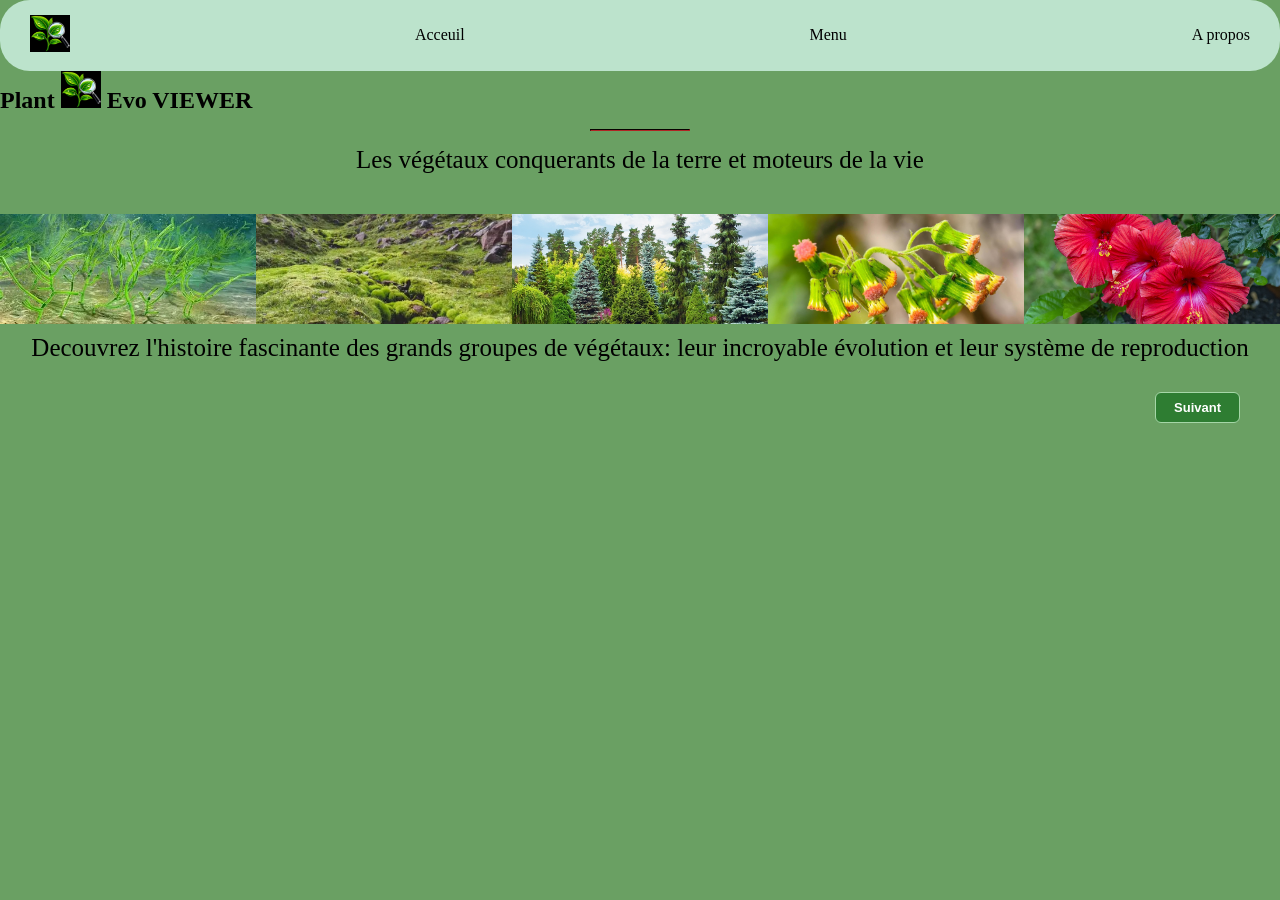
<file: index.html>
<!DOCTYPE html>
<html lang ="fr">
<head>
<meta charset="UTF-8">
<meta name="viewport" content ="width=device-width, initial-scale=1.0">
<link rel="stylesheet" href="style.css">
</head>
<body>

    <header>
    <!--le logo en premier lieu et les liens de navigation-->
    <nav class="navbar">  
     <ul class="barre">
      <li><img src="image FIGMAGE/logo plant evo.jpeg" alt="logo" width="40px"></li>
      <li> <a href ="index.html">Acceuil</a></li>
      <li><a href = "menu.html">Menu</a></li>
      <li><a href= "apropos.html">A propos</a></li>
   </ul>
    </nav>
    </header>

      <main>

       <!--Titre logo de la page-->
       <section class="titre-page"
        <center>
          <h1 class="logo">
        Plant <img src="image FIGMAGE/logo plant evo.jpeg" alt="logo" width="40px"> Evo VIEWER
          </h1> 
        </center>

        <center>
          <hr class=" trait-court">  <!--mettre un trait-->
        </center>

        <center>
          <p> Les végétaux conquerants de la terre et moteurs de la vie </p>
        </center> 
    </section>

      <!-- les photos-->
     <section class="photos">
    <img src="image FIGMAGE/algue.webp " width="150px">
    <img src="image FIGMAGE/les mousses.jpeg  "width="150px">
    <img src="image FIGMAGE/conifere.jpg " width="150px">
    <img src="image FIGMAGE/graminé.jpg "width="150px">
    <img src="image FIGMAGE/dicotyledon.jpg"width="150px">
    </section>
    
    <!--Description-->
    <section class="presentation ">
     <center>
     <p classe="description">
    Decouvrez l'histoire fascinante des grands groupes de végétaux:
    leur incroyable évolution et leur système de reproduction
     </p>
     </center>
     </section>

     </main>
     <footer>
      <!--bouton menu et suivant-->
         <a href ="menu.html"class="bouton-suivant">Suivant </a>
      </footer>
    </body>
    </html>
</file>
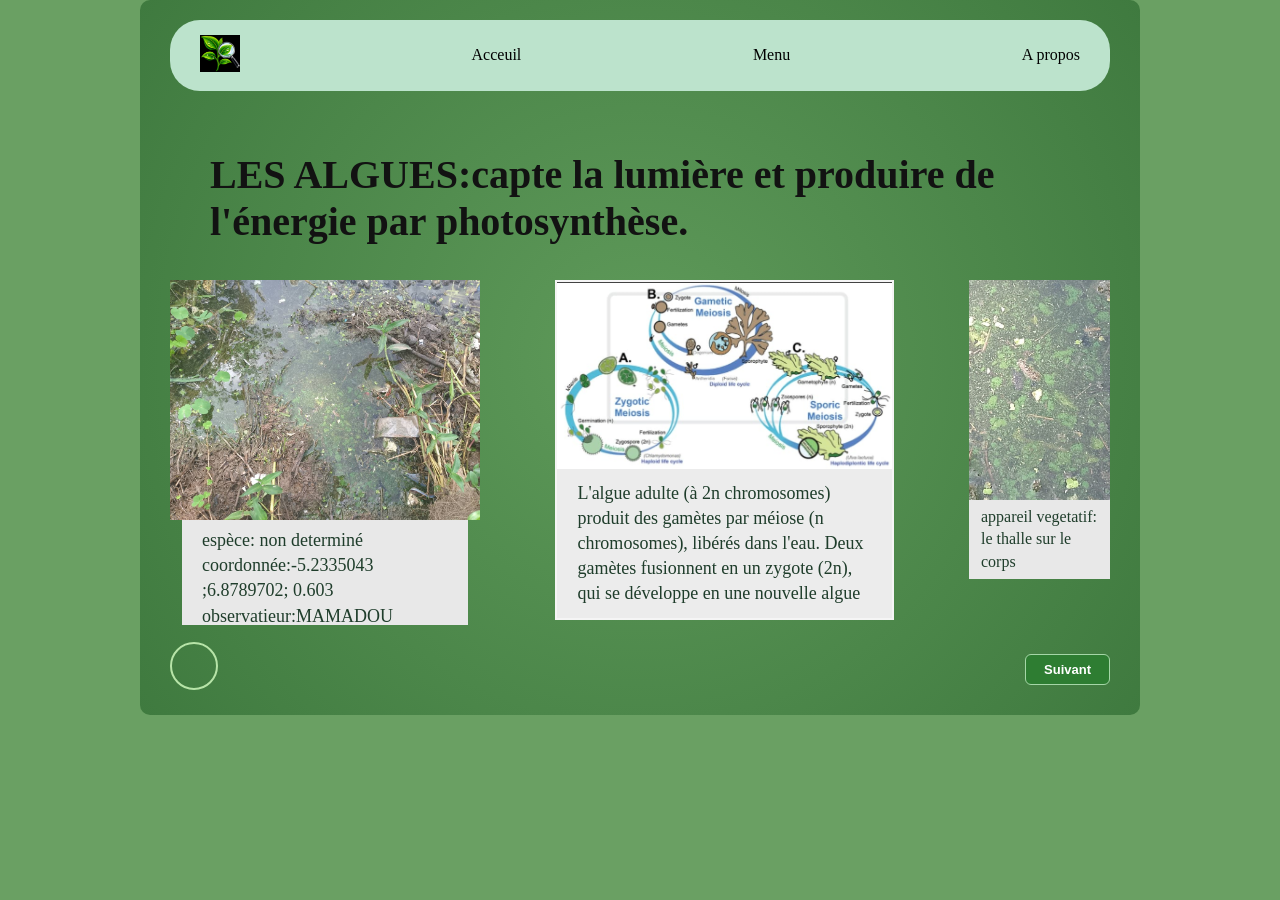
<file: algue.html>
<!DOCTYPE html>
<html lang ="fr">
<head>
<meta charset="UTF-8">
<meta name="viewport" content ="width=device-width, initial-scale=1.0">
<link rel="stylesheet" href="style.css">
</head>
<body>
    <title>Les algues</title>
  <link rel="stylesheet" href="style.css">
</head>
<body class="fiche">
  <div class="page">

    <header>
      <!-- la barre de navigation -->
      <ul class="barre">
        <li><img src="image FIGMAGE/logo plant evo.jpeg" alt="logo" width="40px"></li>
        <li><a href="index.html">Acceuil</a></li>
        <li><a href="menu.html">Menu</a></li>
        <li><a href="apropos.html">A propos</a></li>
      </ul>
    </header>

    <main>
      <h1>LES ALGUES:capte la lumière et produire de l'énergie par photosynthèse.</h1>

      <section class="rangee">

        <!-- photo 1 : observation -->
        <div class="photo photo-observation">
          <img src="image FIGMAGE/photo de algue.jpeg" alt="algues observées" width="140px">
          <p>
            espèce: non determiné<br>
            coordonnée:-5.2335043 ;6.8789702; 0.603<br>
            observatieur:MAMADOU Evelyne<br>
            date et heure:2026/11/21:10H52
          </p>
        </div>

        <!-- photo 2 : cycle de reproduction -->
        <div class="photo photo-cycle">
          <img src="image FIGMAGE/cycle de reproduction de l'algue.jpeg" alt="cycle de reproduction des algues" width="140px">
          <p>L'algue adulte (à 2n chromosomes) produit des gamètes par méiose (n chromosomes), libérés dans l'eau. 
            Deux gamètes fusionnent en un zygote (2n), qui se développe en une nouvelle algue
        </p>
        </div>

        <!-- photo 3 : appareil végétatif -->
        <div class="photo photo-appareil">
          <img src="image FIGMAGE/appareil vegetatif algues.jpeg" alt="appareil végétatif" width="140px">
          <p>appareil vegetatif: le thalle sur le corps</p>
        </div>

      </section>
    </main>

    <footer>
      <a href="menu.html" class="bouton-retour" title="Retour"></a>
      <a href="mousse.html" class="bouton-suivant">Suivant</a>
    </footer>

  </div>
</body>
</html>
</file>
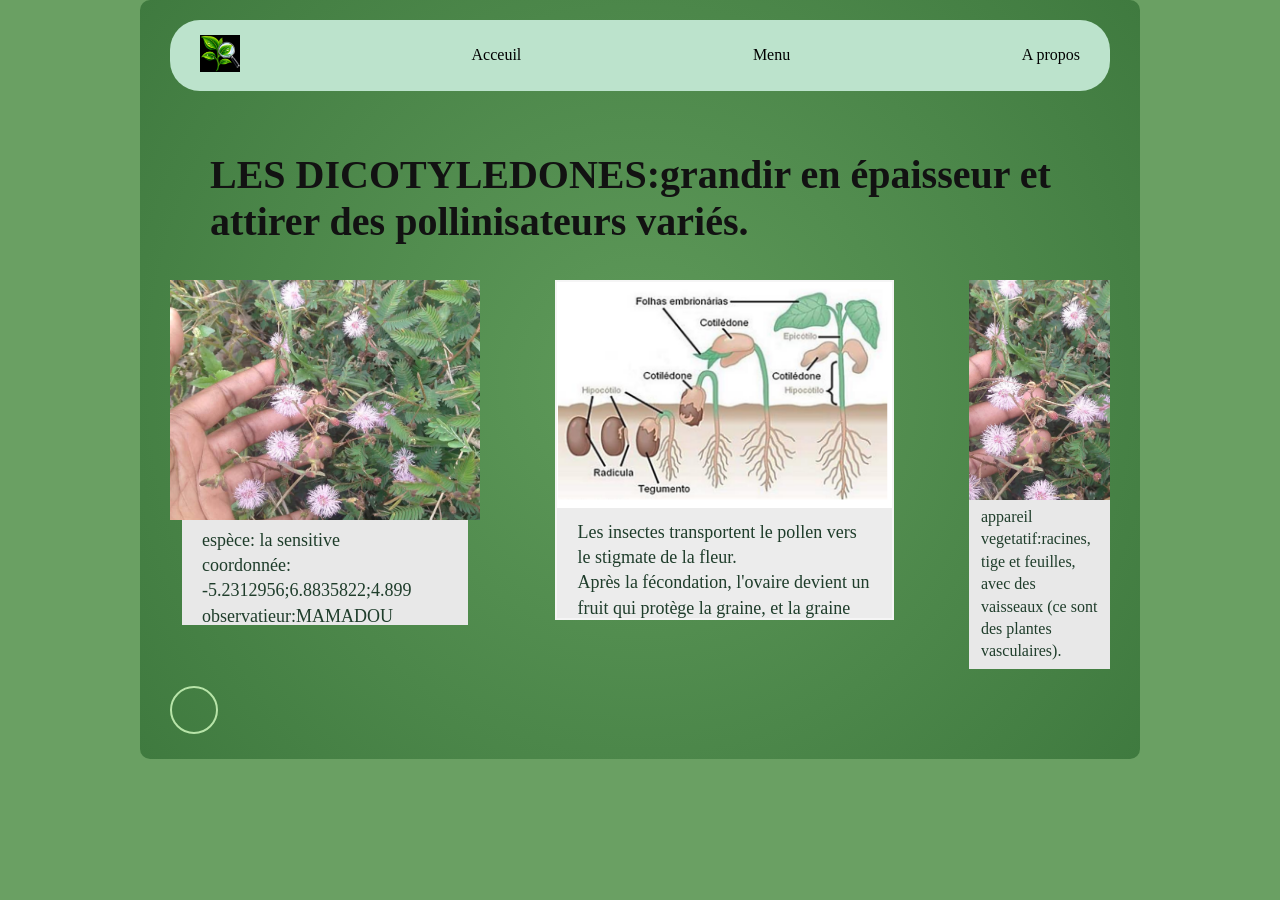
<file: dicotyledones.html>
<!DOCTYPE html>
<html lang ="fr">
<head>
<meta charset="UTF-8">
<meta name="viewport" content ="width=device-width, initial-scale=1.0">
<link rel="stylesheet" href="style.css">
</head>
<body>
    <title>LES DICOTYLEDONES </title>
  <link rel="stylesheet" href="style.css">
</head>
<body class="fiche">
  <div class="page">

    <header>
      <!-- la barre de navigation -->
      <ul class="barre">
        <li><img src="image FIGMAGE/logo plant evo.jpeg" alt="logo" width="40px"></li>
        <li><a href="index.html">Acceuil</a></li>
        <li><a href="menu.html">Menu</a></li>
        <li><a href="apropos.html">A propos</a></li>
      </ul>
    </header>

    <main>
      <h1>LES DICOTYLEDONES:grandir en épaisseur et attirer des pollinisateurs variés.</h1>

      <section class="rangee">

        <!-- photo 1 : observation -->
        <div class="photo photo-observation">
          <img src="image FIGMAGE/photo de dycotyledon rose.jpeg" alt="dycotyledone observée" width="140px">
          <p>
            espèce: la sensitive<br>
            coordonnée: -5.2312956;6.8835822;4.899<br>
            observatieur:MAMADOU Evelyne<br>
            date et heure:2026/11/21:10H09
          </p>
        </div>

        <!-- Photo 2 : cycle de reproduction -->
        <div class="photo photo-cycle">
          <img src="image FIGMAGE/cycle de reproduction des dicotylédones.png" alt="cycle de reproduction des dicotyledones" width="140px">
          <p>
            Les insectes transportent le pollen vers le stigmate de la fleur.<br>
             Après la fécondation, l'ovaire devient un fruit qui protège la graine, et la graine donne une nouvelle plante..
             </p>
        </div>
    

        <!-- photo 3 : appareil végétatif -->
        <div class="photo photo-appareil">
          <img src="image FIGMAGE/appareil vegetatif dicotyledones.jpeg" alt="appareil végétatif"  width="140px">
          <p>appareil vegetatif:racines, tige et feuilles, avec des vaisseaux (ce sont des plantes vasculaires).</p>
        </div>

      </section>
    </main>

    <footer>
      <a href="menu.html" class="bouton-retour" title="Retour"></a>
    </footer>

  </div>
</body>
</html>
</file>
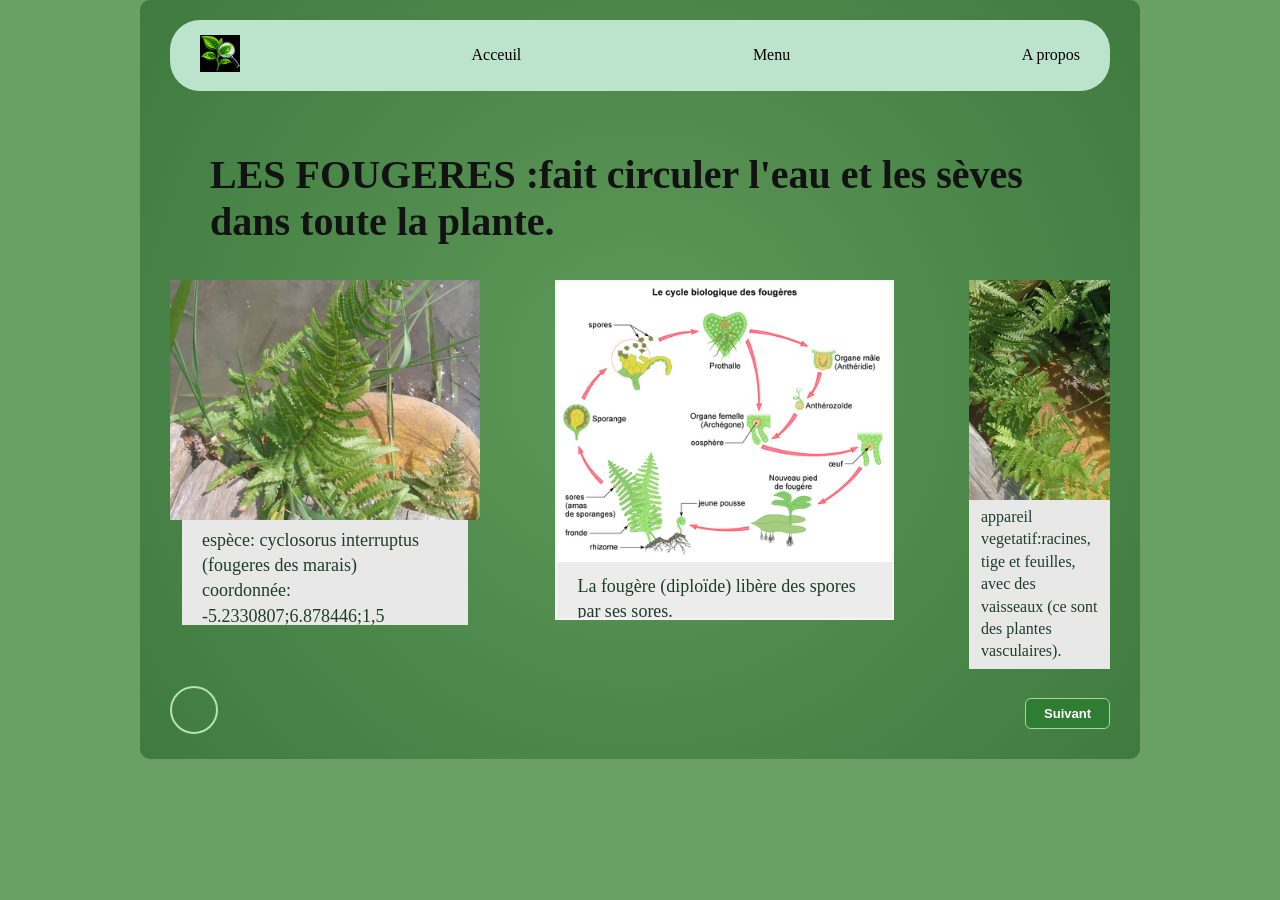
<file: fougere.html>
<!DOCTYPE html>
<html lang ="fr">
<head>
<meta charset="UTF-8">
<meta name="viewport" content ="width=device-width, initial-scale=1.0">
<link rel="stylesheet" href="style.css">
</head>
<body>
    <title>Les fougeres </title>
  <link rel="stylesheet" href="style.css">
</head>
<body class="fiche">
  <div class="page">

    <header>
      <!-- la barre de navigation -->
      <ul class="barre">
        <li><img src="image FIGMAGE/logo plant evo.jpeg" alt="logo" width="40px"></li>
        <li><a href="index.html">Acceuil</a></li>
        <li><a href="menu.html">Menu</a></li>
        <li><a href="apropos.html">A propos</a></li>
      </ul>
    </header>

    <main>
      <h1>LES FOUGERES :fait circuler l'eau et les sèves dans toute la plante.</h1>

      <section class="rangee">

        <!-- photo 1 : observation -->
        <div class="photo photo-observation">
          <img src="image FIGMAGE/photo de fougère.jpeg" alt="fougeres observées" width="140px">
          <p>
            espèce: cyclosorus interruptus (fougeres des marais)<br>
            coordonnée: -5.2330807;6.878446;1,5<br>
            observatieur:MAMADOU Evelyne<br>
            date et heure:2026/11/21:11H03
          </p>
        </div>

        <!-- Photo 2 : cycle de reproduction -->
        <div class="photo photo-cycle">
          <img src="image FIGMAGE/cycle de reproduction des fougeres.png" alt="cycle de reproduction des fougeres" width="140px">
          <p>
            La fougère (diploïde) libère des spores par ses sores.<br>
            Une spore donne un petit prothalle en forme de cœur, où les gamètes se rejoignent dans l'eau pour former une nouvelle fougère.

            </p>
        </div>

        <!-- photo 3 : appareil végétatif -->
        <div class="photo photo-appareil">
          <img src="image FIGMAGE/appareil vegetatif de la fougere.jpeg" alt="appareil végétatif"  width="140px">
          <p>appareil vegetatif:racines, tige et feuilles, avec des vaisseaux (ce sont des plantes vasculaires).</p>
        </div>

      </section>
    </main>

    <footer>
      <a href="menu.html" class="bouton-retour" title="Retour"></a>
      <a href="gymnosperme.html" class="bouton-suivant">Suivant</a>
    </footer>

  </div>
</body>
</html>
</file>
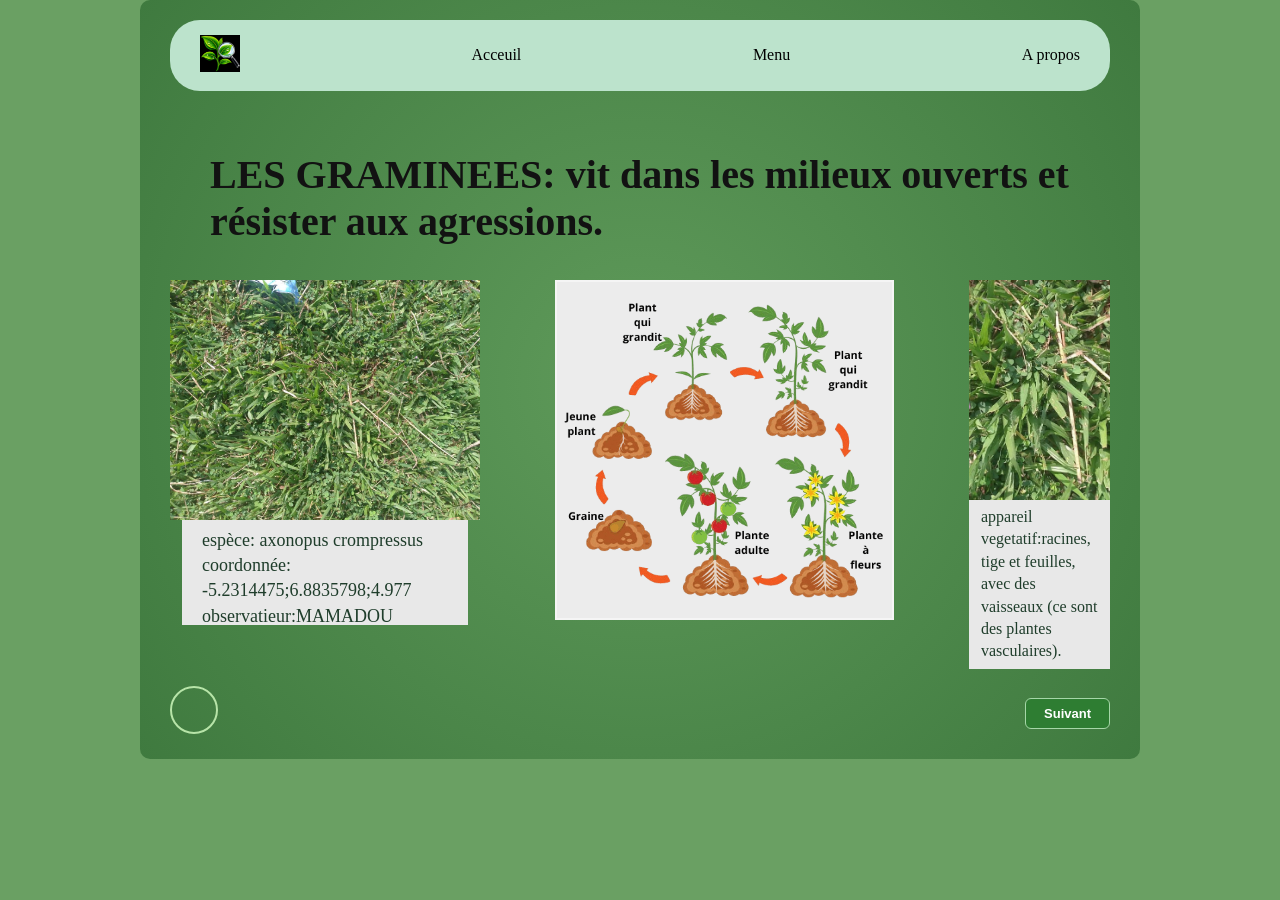
<file: graminé.html>
<!DOCTYPE html>
<html lang ="fr">
<head>
<meta charset="UTF-8">
<meta name="viewport" content ="width=device-width, initial-scale=1.0">
<link rel="stylesheet" href="style.css">
</head>
<body>
    <title>LES GRAMINEES </title>
  <link rel="stylesheet" href="style.css">
</head>
<body class="fiche">
  <div class="page">

    <header>
      <!-- la barre de navigation -->
      <ul class="barre">
        <li><img src="image FIGMAGE/logo plant evo.jpeg" alt="logo" width="40px"></li>
        <li><a href="index.html">Acceuil</a></li>
        <li><a href="menu.html">Menu</a></li>
        <li><a href="apropos.html">A propos</a></li>
      </ul>
    </header>

    <main>
      <h1>LES GRAMINEES: vit dans les milieux ouverts et résister aux agressions.</h1>

      <section class="rangee">

        <!-- photo 1 : observation -->
        <div class="photo photo-observation">
          <img src="image FIGMAGE/photo de graminé gazon.jpeg" alt="graminé observée" width="140px">
          <p>
            espèce: axonopus crompressus <br>
            coordonnée: -5.2314475;6.8835798;4.977<br>
            observatieur:MAMADOU Evelyne<br>
            date et heure:2026/11/21:09H55
          </p>
        </div>

        <!-- Photo 2 : cycle de reproduction -->
        <div class="photo photo-cycle">
          <img src="image FIGMAGE/cycle de reproduction des graminées.png" alt="cycle de reproduction des graminées" width="140px">
          <p>
            Le vent transporte le pollen des étamines vers les stigmates en plumeau de la fleur.<br>
            Après la fécondation, l'ovaire devient un grain (caryopse), qui germe en nouvelle plante.
             </p>
     </div>
    

        <!-- photo 3 : appareil végétatif -->
        <div class="photo photo-appareil">
          <img src="image FIGMAGE/appareil vegetatif graminees.jpeg" alt="appareil végétatif"  width="140px">
          <p>appareil vegetatif:racines, tige et feuilles, avec des vaisseaux (ce sont des plantes vasculaires).</p>
        </div>

      </section>
    </main>

    <footer>
      <a href="menu.html" class="bouton-retour" title="Retour"></a>
      <a href="dicotyledones.html" class="bouton-suivant">Suivant</a>
    </footer>

  </div>
</body>
</html>
</file>
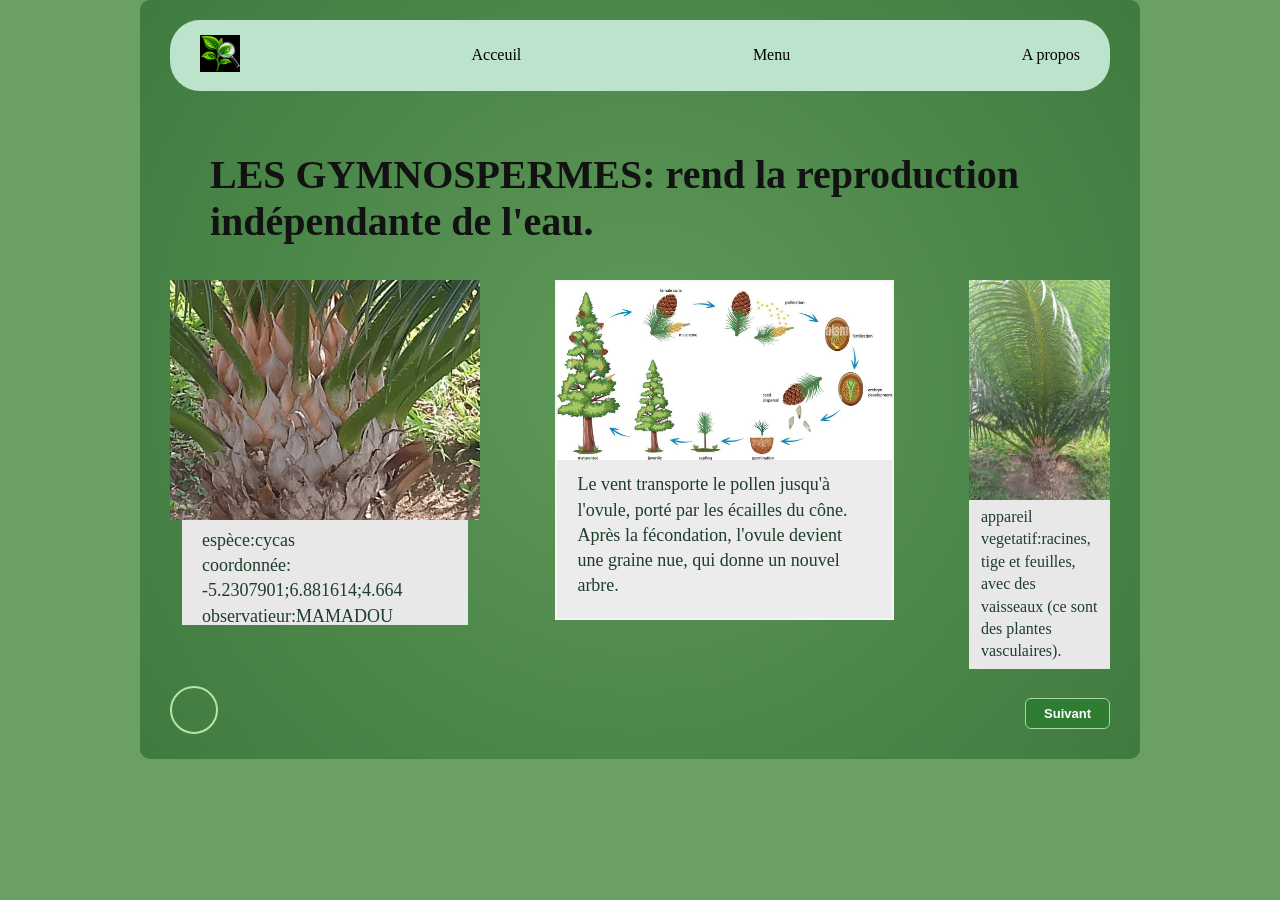
<file: gymnosperme.html>
<!DOCTYPE html>
<html lang ="fr">
<head>
<meta charset="UTF-8">
<meta name="viewport" content ="width=device-width, initial-scale=1.0">
<link rel="stylesheet" href="style.css">
</head>
<body>
    <title>Les gymnospermes </title>
  <link rel="stylesheet" href="style.css">
</head>
<body class="fiche">
  <div class="page">

    <header>
      <!-- la barre de navigation -->
      <ul class="barre">
        <li><img src="image FIGMAGE/logo plant evo.jpeg" alt="logo" width="40px"></li>
        <li><a href="index.html">Acceuil</a></li>
        <li><a href="menu.html">Menu</a></li>
        <li><a href="apropos.html">A propos</a></li>
      </ul>
    </header>

    <main>
      <h1>LES GYMNOSPERMES: rend la reproduction indépendante de l'eau.</h1>

      <section class="rangee">

        <!-- photo 1 : observation -->
        <div class="photo photo-observation">
          <img src="image FIGMAGE/photo de gymnospermes.jpeg" alt="gymnosperme observé" width="140px">
          <p>
            espèce:cycas<br>
            coordonnée: -5.2307901;6.881614;4.664<br>
            observatieur:MAMADOU Evelyne<br>
            date et heure:2026/11/21:11H34
          </p>
        </div>

        <!-- Photo 2 : cycle de reproduction -->
        <div class="photo photo-cycle">
          <img src="image FIGMAGE/cycle de reproduction des gymnosphermes.jpg" alt="cycle de reproduction des gymnospermes" width="140px">
          <p>
            Le vent transporte le pollen jusqu'à l'ovule, porté par les écailles du cône.<br> 
            Après la fécondation, l'ovule devient une graine nue, qui donne un nouvel arbre.
            
            </p>
        </div>

        <!-- photo 3 : appareil végétatif -->
        <div class="photo photo-appareil">
          <img src="image FIGMAGE/appareil vegetatif gymnospermes.jpeg" alt="appareil végétatif"  width="140px">
          <p>appareil vegetatif:racines, tige et feuilles, avec des vaisseaux (ce sont des plantes vasculaires).</p>
        </div>

      </section>
    </main>

    <footer>
      <a href="menu.html" class="bouton-retour" title="Retour"></a>
      <a href="graminé.html" class="bouton-suivant">Suivant</a>
    </footer>

  </div>
</body>
</html>
</file>
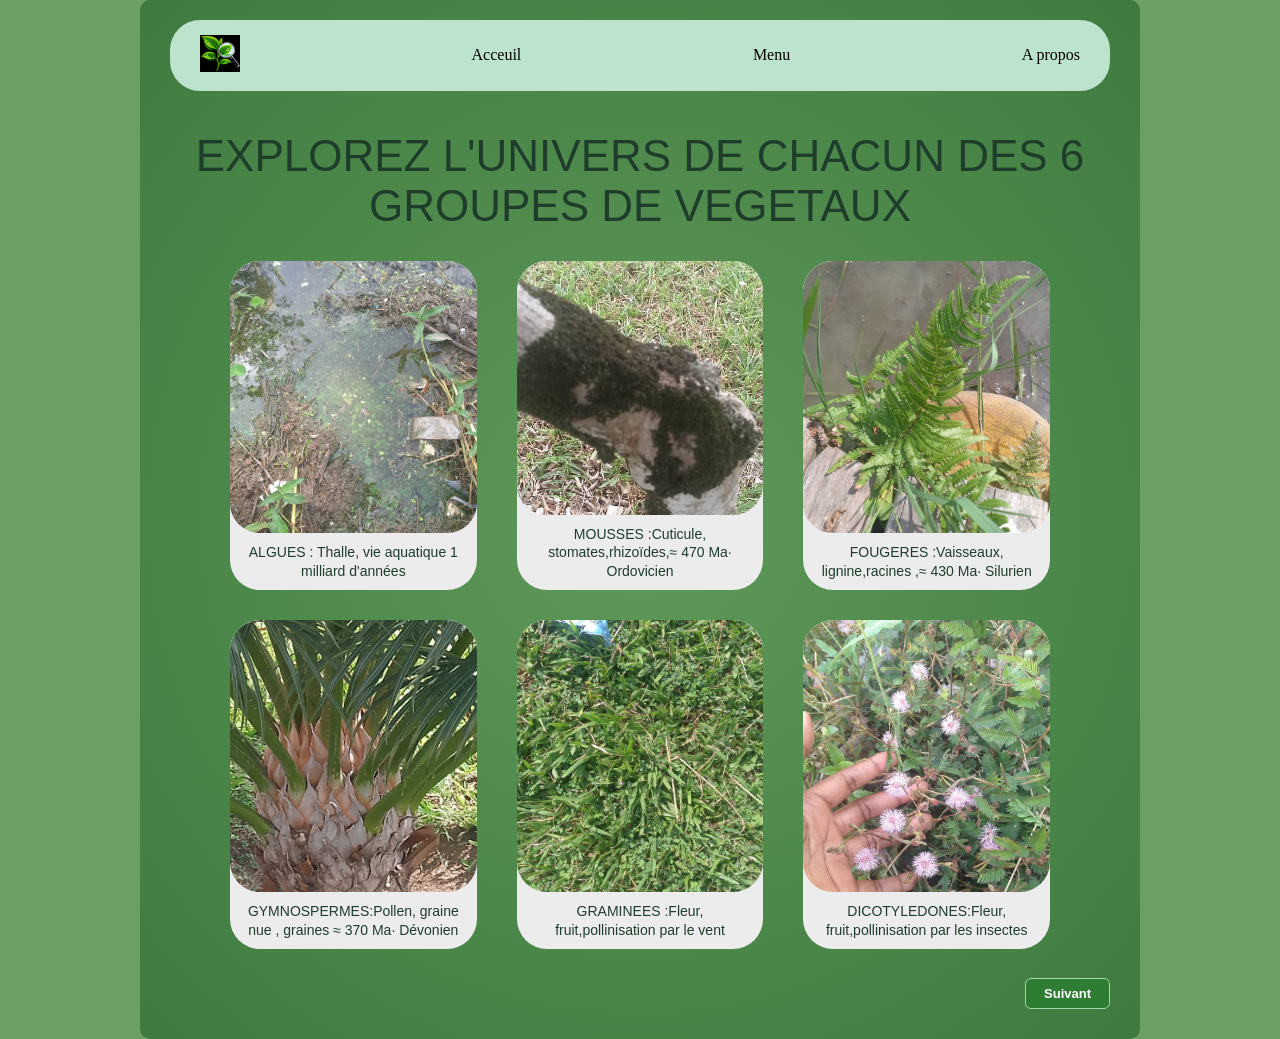
<file: menu.html>
<!DOCTYPE html>
<html lang ="fr">
<head>
<meta charset="UTF-8">
<meta name="viewport" content ="width=device-width, initial-scale=1.0">
<link rel="stylesheet" href="style.css">
</head>
<body class="menu">
 <div class="page">  
    <header>
       <!-- la barre de navigation-->
    <ul class="barre"> 
    <li><img src="image FIGMAGE/logo plant evo.jpeg" alt="logo" width="40px"></li>
    <li> <a href ="index.html">Acceuil</a></li>
    <li><a href = "menu.html">Menu</a></li>
    <li><a href= "apropos.html">A propos</a></li>
    </ul>
    </header>    

<!--LE TITRE-->
    <main>
<h1>EXPLOREZ L'UNIVERS DE CHACUN DES 6 GROUPES DE VEGETAUX </h1>


 <!--Presentation des 6 groupes de vegetaux-->

 <section class="grille">
    <a href="algue.html"class="carte">
        <div class="carte"><img src="image FIGMAGE/photo de algue.jpeg" alt="algue"></div>
        <span> ALGUES : Thalle, vie aquatique 1 milliard d'années</span>
    </a>
    <a href="mousse.html"class="carte">
        <div class="carte"><img src="image FIGMAGE/photo de mousse.jpeg" alt="mousse" width="140px"></div>
          <span> MOUSSES :Cuticule, stomates,rhizoïdes,≈ 470 Ma· Ordovicien</span>
    </a>
   <a href="fougere.html"class="carte">
        <div class="carte"><img src="image FIGMAGE/photo de fougère.jpeg" alt="fougère"></div>
           <span> FOUGERES :Vaisseaux, lignine,racines ,≈ 430 Ma· Silurien </span>
   </a>
   <a href="gymnosperme.html"class="carte">
        <div class="carte"><img src="image FIGMAGE/photo de gymnospermes.jpeg" alt="gymnosperme"width="200px"></div>
           <span> GYMNOSPERMES:Pollen, graine nue , graines ≈ 370 Ma· Dévonien</span>
   </a>
   <a href="graminé.html"class="carte">
    <div class="carte"><img src="image FIGMAGE/photo de graminé gazon.jpeg" alt="graminé"width="200px"></div>
          <span> GRAMINEES :Fleur, fruit,pollinisation par le vent</span>
   </a>
   <a href="dicotyledones.html"class="carte">
    <div class="carte"><img src="image FIGMAGE/photo de dycotyledon rose.jpeg" alt="dicotyledon"width="200px"></div>
       <span> DICOTYLEDONES:Fleur, fruit,pollinisation par les insectes</span>
   </a>
 </section>
    </main>

    <footer>
    <a href="index.html" class=" bouton-retour" title="Retour"></a>
     <a href="algue.html" class="bouton-suivant"> Suivant</a>  
    </footer>

 </div>
</body>
</html>
</file>
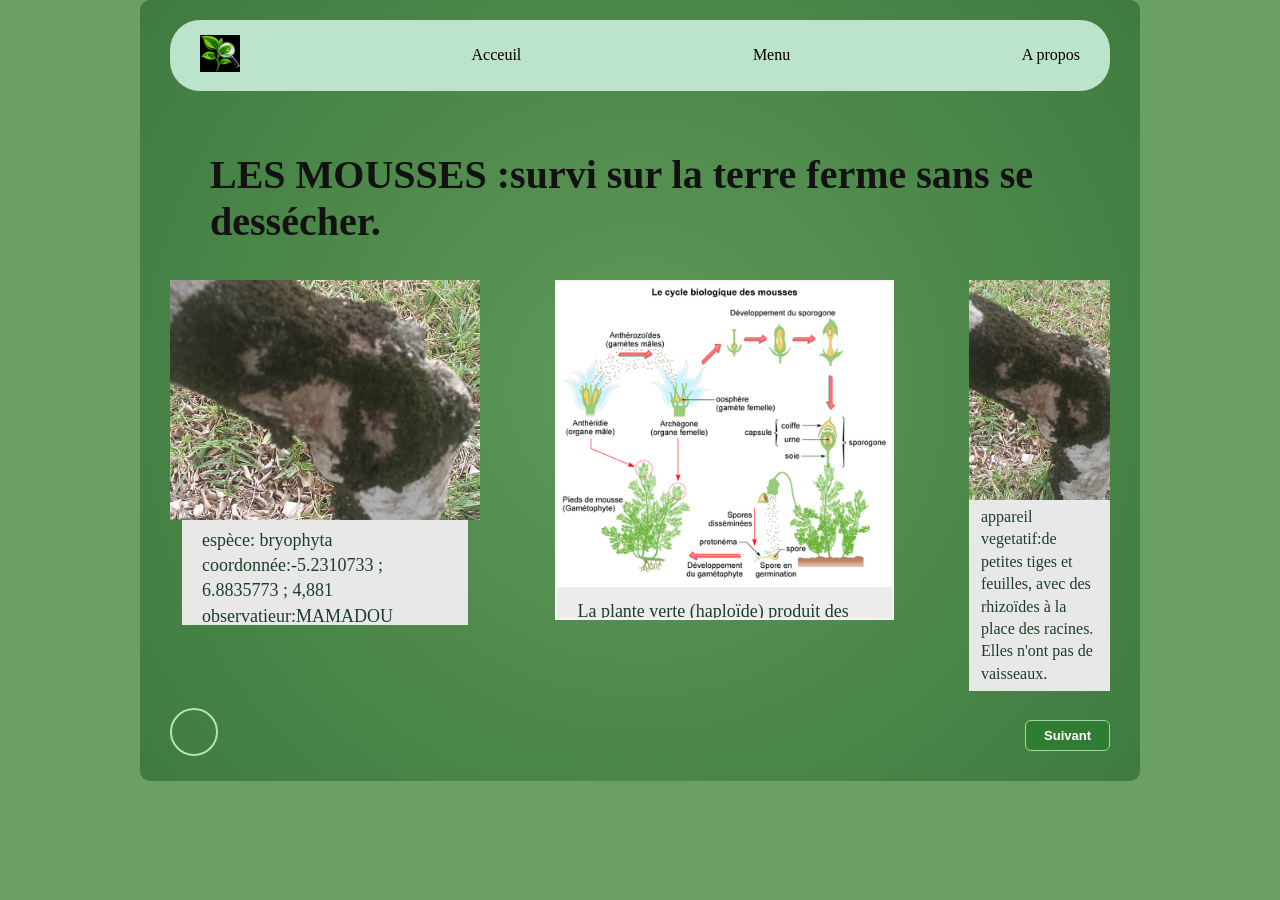
<file: mousse.html>
<!DOCTYPE html>
<html lang ="fr">
<head>
<meta charset="UTF-8">
<meta name="viewport" content ="width=device-width, initial-scale=1.0">
<link rel="stylesheet" href="style.css">
</head>
<body>
    <title>Les mousses </title>
  <link rel="stylesheet" href="style.css">
</head>
<body class="fiche">
  <div class="page">

    <header>
      <!-- la barre de navigation -->
      <ul class="barre">
        <li><img src="image FIGMAGE/logo plant evo.jpeg" alt="logo" width="40px"></li>
        <li><a href="index.html">Acceuil</a></li>
        <li><a href="menu.html">Menu</a></li>
        <li><a href="apropos.html">A propos</a></li>
      </ul>
    </header>

    <main>
      <h1>LES MOUSSES :survi sur la terre ferme sans se dessécher.</h1>

      <section class="rangee">

        <!-- photo 1 : observation -->
        <div class="photo photo-observation">
          <img src="image FIGMAGE/photo de mousse.jpeg" alt="mousse observées" width="140px">
          <p>
            espèce: bryophyta <br>
            coordonnée:-5.2310733 ; 6.8835773 ; 4,881 <br>
            observatieur:MAMADOU Evelyne<br>
            date et heure:2026/11/21:10H31
          </p>
        </div>

        <!-- Photo 2 : cycle de reproduction -->
        <div class="photo photo-cycle">
          <img src="image FIGMAGE/cycle de reproduction des Mousses.png" alt="cycle de reproduction des mousses" width=140px>
          <p>
            La plante verte (haploïde) produit des gamètes qui se rejoignent dans l'eau et forment un zygote.<br>
             Celui-ci donne une capsule qui libère des spores, et chaque spore redonne une nouvelle mousse.
            </p>
        </div>

        <!-- photo 3 : appareil végétatif -->
        <div class="photo photo-appareil">
          <img src="image FIGMAGE/appareil vegetatif de la mousse.jpeg" alt="appareil végétatif" width="140px">
          <p>appareil vegetatif:de petites tiges et feuilles, avec des rhizoïdes à la place des racines. Elles n'ont pas de vaisseaux.</p>
        </div>

      </section>
    </main>

    <footer>
      <a href="menu.html" class="bouton-retour" title="Retour"></a>
      <a href="fougere.html" class="bouton-suivant">Suivant</a>
    </footer>

  </div>
</body>
</html>
</file>
<file: style.css>
/*-- PAGE1--*/

*{  margin: 0;
    padding:0;
    box-sizing: border-box;
}
body{
    font-family:"Georgia",serif;
    background-color: #6AA063;
    min-width: 50vh;
    justify-content: center;
    align-items: center;
    
}

.barre{
    background-color:#BCE3CC ;
    list-style: none;
    display: flex;
    justify-content: space-between;
    align-items: center;
    padding :15px 30px;
    border-radius: 30px;
}
ul a{
    text-decoration: none;
    color: black;
}
.titre centrer {
    display:fex;
    justify-content: center;
    align-items: center;
    min-height: 50vh;
}

.titre logo{
display: flex;
align-items: center;
gap: 15px;
font-size: 40px;
margin: 20px;
}
.trait-court{
    width: 100px;
    margin:15px;
    border-color:#5C1313;
    justify-content: center;  
}

p{
color:black;
font-family: Georgia, 'Times New Roman', Times, serif;
font-size: 25px;
align-items: center;
margin-bottom: 30px;
}
.photos{
    display: flex;
    gap:2x;
    height:110px;
    margin:0 auto 20px
}
.photos img{
    flex:1;
    min-width: 0;
    height: 100%;
    object-fit: cover;
    background: #5e8a5a;
    margin-top: 10px;
    margin-bottom: 100px;
}
.description {
    color:hsla(23, 87%, 9%, 0.845) ;
    font-size: 16px;
    line-height:1.6;
    max-width: 800px;
    margin-bottom: 20px;
    padding: 0 20px;
}
.bouton-suivant{
display: block;
width: fit-content;
background: #2e7d32;
color:#fff;
text-decoration: none;
font-family: Arial, sans-serif;
font-size: 13px;
font-weight: bold;
padding: 7px 18px;
border-radius: 6px;
border: 1px solid #a5d6a7;
transition: background .2s;
margin-right: 40px;
margin-left: auto;
}
.bouton-suivant:hover{ background:#1b5e20;}



/*------------ Menu CSS-------------*/
body.menu .page {
  position: relative;
  max-width: 1000px;
  margin: 0 auto;
  min-height: 680px;
  background: radial-gradient(circle at center, #5f9a5a 0%, #3f7a3f 100%);
  padding: 20px 30px 90px;
  border-radius: 10px;
}

body.menu header { margin-bottom: 10px; }
body.menu main { display: block; }
body.menu footer { position: static; }

body.menu h1 {
  font-family: Impact, sans-serif;
  font-weight: normal;
  text-align: center;
  color: #1f3d2b;
  font-size: clamp(26px, 5vw, 44px);
  margin: 40px 0 30px;
}

body.menu .grille {
  display: grid;
  grid-template-columns: repeat(3, 1fr);
  gap: 30px 40px;
  max-width: 820px;
  margin: 0 auto;
}
body.menu .carte {
  display: flex;
  flex-direction: column;
  align-items: center;
  text-decoration: none;
  transition: transform .2s;
  border-radius: 30px;
  aspect-ratio:auto ;
}
body.menu .carte:hover { transform: scale(1.05); }
body.menu .carte {
  width: 100%;
  aspect-ratio:3/4;
  display: flex;
  flex-direction: column;
  background: #ececec;
  border-radius: 30px;
  overflow: hidden;
}
body.menu .carte img {
  width: 100%;
  height: 180%;
  object-fit: cover;
  display: block;
}
body.menu .carte span {
  display: block;
  text-align: center;
  margin-top:0;
  font-family: Impact, sans-serif;
  font-size: 14px;
  line-height:1.3;
  padding: 10px 12px;
  color: #1f3d2b;
  text-decoration: none;
}

/* Bouton suivant : en bas à droite */
body.menu .bouton-suivant {
  position: absolute;
  right: 30px;
  bottom: 30px;
  margin: 0;
}

@media (max-width: 700px) {
  body.menu .grille { grid-template-columns: repeat(2, 1fr); gap: 20px; }
}
/*------------ Pages GROUPES : algues, mousses, fougères, gymnospermes, graminées, dicotylédones -------------*/
/* (à coller à la fin de style.css, à la place du bloc body.algue) */

/* Même cadre, même footer et mêmes boutons que la page menu */

body.fiche .page {
  position: relative;
  max-width: 1000px;
  margin: 0 auto;
  min-height : 680px;
  background: radial-gradient(circle at center, #5f9a5a 0%, #3f7a3f 100%);
  padding: 20px 30px 90px;
  border-radius: 10px;
}
body.fiche header { margin-bottom: 10px; }
body.fiche main { display: block; }
body.fiche footer { position: static; }

body.fiche .bouton-retour {
  position: absolute;
  left: 30px;
  bottom: 25px;
  width: 48px;
  height: 48px;
  margin: 0;
  padding: 0;
  display: flex;
  align-items: center;
  justify-content: center;
  border-radius: 50%;
  background: radial-gradient(re at 30% 30%, #8bd35f, #2e7d32);
  color: #fff;
  font-size: 30px;
  font-weight: bold;
  text-decoration: none;
  border: 2px solid #b7e4a8;
}
body.fiche .bouton-suivant {
  position: absolute;
  right: 30px;
  bottom: 30px;
  margin: 0;
}

/* Titre */
body.fiche h1 {
  font-size: 40px;
  font-weight: bold;
  color: #121212;
  margin: 60px 0 35px 40px;
}

/* Rangée des 3 photo */
body.fiche .rangee {
  display: flex;
  justify-content: space-between;
  align-items: flex-start;
  gap: 30px;
}
body.fiche .photo {
  overflow: hidden;
}
body.fiche .photo img {
  display: block;
  width: 100%;
  object-fit: cover;
}
body.fiche .photo p {
  font-size: 18px;
  line-height: 1.4;
  color: #1f3d2b;
  padding: 12px 20px;
  margin: 0;
}

/* photo 1 */
body.fiche .photo-observation { width: 33%; }
body.fiche .photo-observation img { height: 240px; }
body.fiche .photo-observation p {
  background: #e8e8e8;
  height: 105px;
  margin: 0 12px;
  padding-top: 8px;
}

/* photo 2 */
body.fiche .photo-cycle {
  width: 36%;
  height: 340px;
  background: #ececec;
  border: 2px solid #f5f5f5;
}
body.fiche .photo-cycle img {
  height: auto;
  object-fit: contain;
}

/* photo 3 */
body.fiche .photo-appareil { width: 15%; }
body.fiche .photo-appareil img { height: 220px; }
body.fiche .photo-appareil p {
  background: #e8e8e8;
  font-size: 16px;
  padding: 6px 12px;
}
/*--Cartographie--*/

.map-section {
  padding: 100px 8%;
  background: hsl(51, 29%, 33%);
}

.map-heading {
  text-align: center;
  max-width: 700px;
  margin: 0 auto 45px;
}

.map-heading h2 {
  font-family: "Playfair Display", serif;
  font-size: 42px;
  color: #214c38;
  margin-bottom: 18px;
}

.map-heading p {
  font-size: 14px;
  color: #778078;
  line-height: 1.8;
}

.map-container {
  width: 100%;
  height: 600px;
  overflow: hidden;
  border-radius: 12px;
  border: 1px solid #dde5da;
  box-shadow: 0 8px 25px rgba(0, 0, 0, 0.08);
}

.map-container iframe {
  width: 100%;
  height: 100%;
  border: none;
  display: block;
}
</file>
